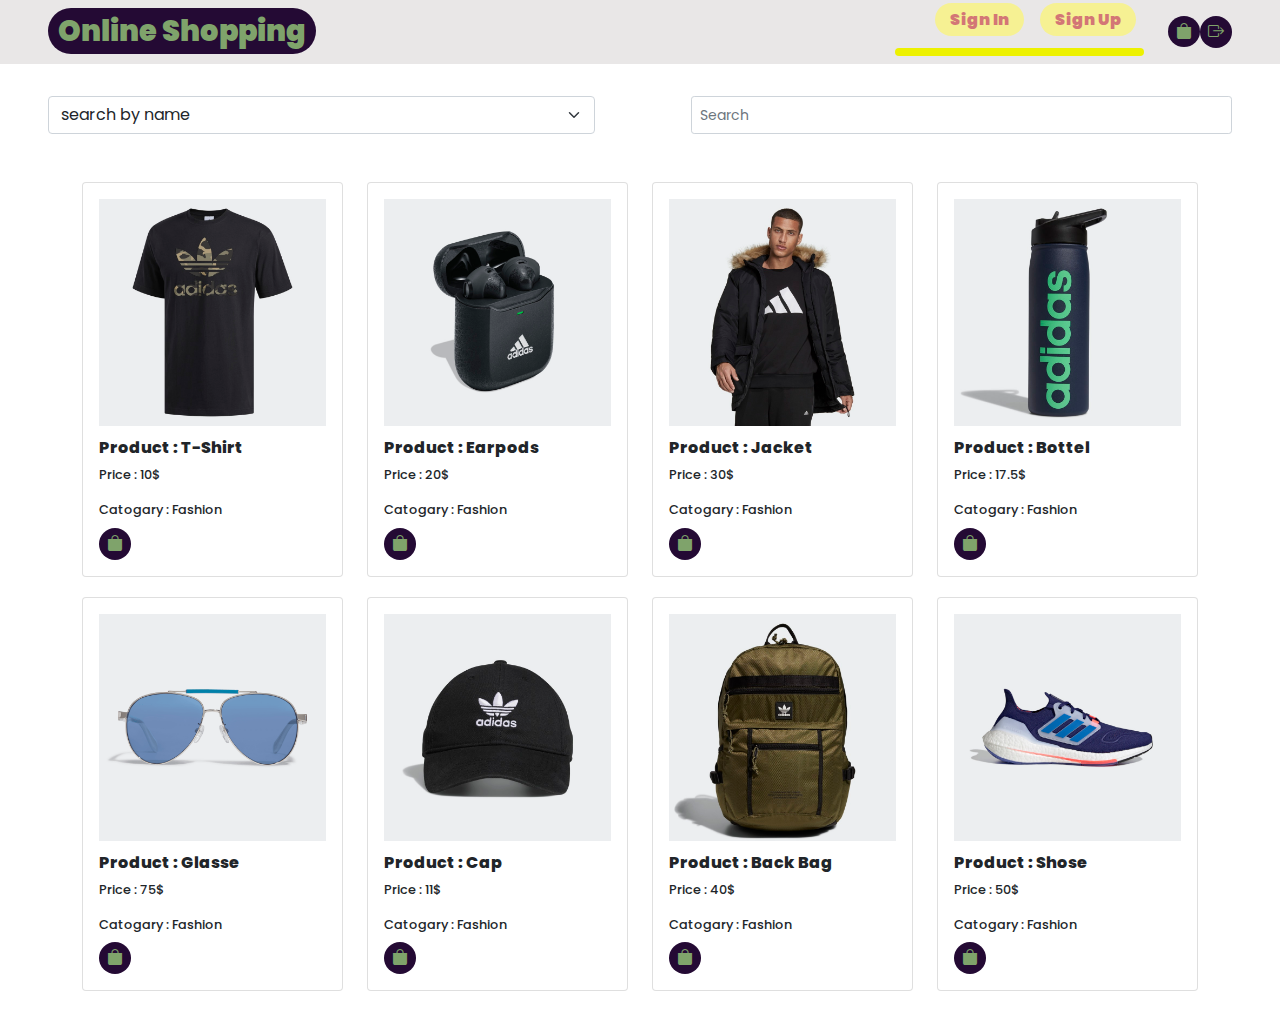
<file: index.html>
<!DOCTYPE html>
<html lang="en">

<head>
    <meta charset="UTF-8">
    <meta name="viewport" content="width=device-width, initial-scale=1.0">
    <link rel="stylesheet" href="css/style.css">
    <link rel="stylesheet" href="css/bootstrap.min.css">
    <link rel="stylesheet" href="https://cdn.jsdelivr.net/npm/bootstrap-icons@1.11.3/font/bootstrap-icons.min.css">
    <title>shoping cart E-commerce 2</title>
</head>

<body>
    <!-- navbar section -->
    <header>
        <nav class="navbar d-flex justify-content-between align-items-center px-5 py-2">
            <div class="logo flex-grow-1">
                <a class=" rounded-pill" href="index.html">online shopping</a>
            </div>

            <div class=" px-4 link_info">
                <ul class="d-flex " id="links">
                    <li class="px-2"><a href="login.html">sign in</a></li>
                    <li class="px-2"><a href="register.html">sign up</a></li>
                </ul>
                <div class="fw-bold px-3 py-1 text-center rounded-pill" id="user"></div>
            </div>
            <div>
                <!-- cart countainer -->
                <i class="bi bi-bag-fill px-2 py-1 rounded-circle"></i>
                <div class="cart">
                    <i class="bi bi-x-octagon-fill close-cart"></i>
                    <h5 class="py-4 fw-bolder text-center ">your items</h5>
                    <div class="cart-content d-flex px-3 ">
                        <div class="cart-box">
                            <img src="./image/product1.jpg" class="w-50 rounded-circle border border-5">
                        </div>
                        <div class="cart-details">
                            <h6 class="cart-title">Earpods</h6>
                            <p class="cart-price">25$</p>
                            <input type="number" value="1" class="cart-quntiity w-75 border border-4">
                        </div>
                        <i class="btnremove bi bi-trash-fill text-danger fs-5 ps-5"></i>

                    </div>
                    <hr class="w-75 text-center m-3 ">
                    <div class="total-price px-2">$0</div>
                    <button type="button" class="btn btn-danger mx-5">Buy Now</button>
                </div>
            </div>
            <i class="bi bi-box-arrow-right px-2 py-1 rounded-circle" id="logout"></i>
        </nav>
    </header>

    <!-- input section -->

    <section class="d-flex search mt-5">
        <select class=" w-50 m-5 form-select" aria-label="Default select example">
            <option value="1">search by name</option>
            <option value="2">search by catogary</option>
        </select>
        <input class=" w-50 m-5 form-control form-control-sm" type="text" placeholder="search">
    </section>

    <!-- main section -->

    <main class="container  main-section">
        <div class="row allProduct">
            <div class="col-sm-12 col-md-4 col-lg-3">
                <div class="card p-3">
                    <img src="./image/product1.jpg" class="img-product">
                    <h4 class="product-title">product : t-shirt </h4>
                    <p class="price">price : 10$</p>
                    <span>catogary : fashion</span>
                    <div class="d-flex justify-content-between ">
                        <i class="addtocart bi bi-bag-fill px-2 py-1 rounded-circle mt-2"></i>
                    </div>
                </div>
            </div>

            <div class="col-sm-12 col-md-4 col-lg-3">
                <div class="card p-3">
                    <img src="./image/product2.jpg" class="img-product">
                    <h4 class="product-title">product : earpods </h4>
                    <p class="price">price : 20$</p>
                    <span>catogary : fashion</span>
                    <div class="d-flex justify-content-between">
                        <i class="addtocart bi bi-bag-fill px-2 py-1 rounded-circle mt-2"></i>
                    </div>
                </div>
            </div>

            <div class="col-sm-12 col-md-4 col-lg-3">
                <div class="card p-3">
                    <img src="./image/product3.jpg" class="img-product">
                    <h4 class="product-title">product : jacket </h4>
                    <p class="price">price : 30$</p>
                    <span>catogary : fashion</span>
                    <div class="d-flex justify-content-between">
                        <i class="addtocart bi bi-bag-fill px-2 py-1 rounded-circle mt-2"></i>
                    </div>
                </div>
            </div>

            <div class="col-sm-12 col-md-4 col-lg-3">
                <div class="card p-3">
                    <img src="./image/product4.jpg" class="img-product">
                    <h4 class="product-title">product : bottel </h4>
                    <p class="price">price : 17.5$</p>
                    <span>catogary : fashion</span>
                    <div class="d-flex justify-content-between">
                        <i class="addtocart bi bi-bag-fill px-2 py-1 rounded-circle mt-2"></i>
                    </div>
                </div>
            </div>

            <div class="col-sm-12 col-md-4 col-lg-3">
                <div class="card p-3">
                    <img src="./image/product5.jpg" class="img-product">
                    <h4 class="product-title">product : glasse </h4>
                    <p class="price">price : 75$</p>
                    <span>catogary : fashion</span>
                    <div class="d-flex justify-content-between">
                        <i class="addtocart bi bi-bag-fill px-2 py-1 rounded-circle mt-2"></i>
                    </div>
                </div>
            </div>

            <div class="col-sm-12 col-md-4 col-lg-3">
                <div class="card p-3">
                    <img src="./image/product6.jpg" class="img-product">
                    <h4 class="product-title">product : cap </h4>
                    <p class="price">price : 11$</p>
                    <span>catogary : fashion</span>
                    <div class="d-flex justify-content-between">
                        <i class="addtocart bi bi-bag-fill px-2 py-1 rounded-circle mt-2"></i>
                    </div>
                </div>
            </div>

            <div class="col-sm-12 col-md-4 col-lg-3">
                <div class="card p-3 ">
                    <img src="./image/product7.jpg" class="img-product">
                    <h4 class="product-title">product : back bag</h4>
                    <p class="price">price : 40$</p>
                    <span>catogary : fashion</span>
                    <div class="d-flex justify-content-between">
                        <i class="addtocart bi bi-bag-fill px-2 py-1 rounded-circle mt-2"></i>
                    </div>
                </div>
            </div>

            <div class="col-sm-12 col-md-4 col-lg-3">
                <div class="card p-3">
                    <img src="./image/product8.jpg" class="img-product">
                    <h4 class="product-title">product : shose </h4>
                    <p class="price">price : 50$</p>
                    <span>catogary : fashion</span>
                    <div class="d-flex justify-content-between">
                        <i class="addtocart bi bi-bag-fill px-2 py-1 rounded-circle mt-2"></i>
                    </div>
                </div>
            </div>

        </div>
    </main>

    <script src="js/script.js"></script>
</body>

</html>
</file>
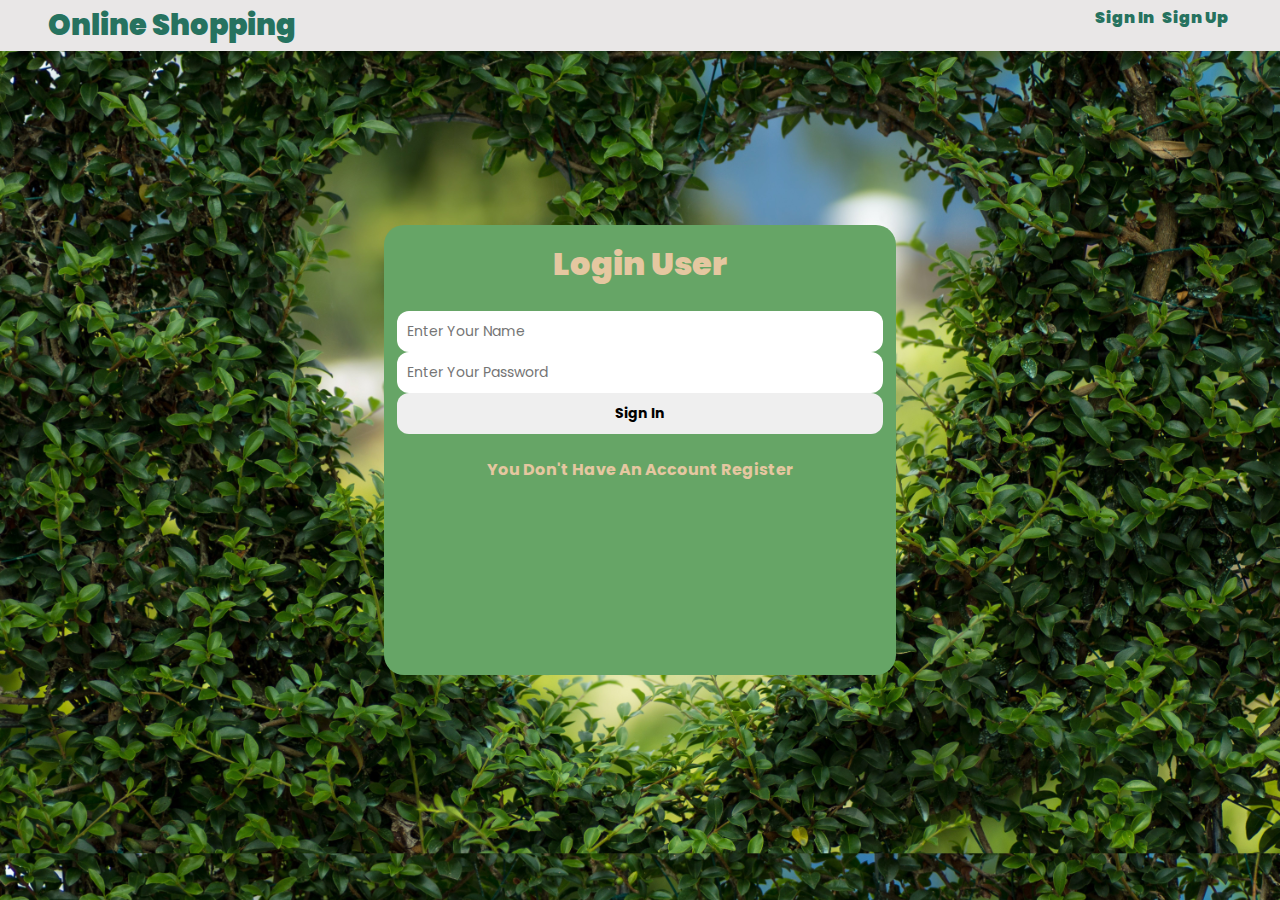
<file: login.html>
<!DOCTYPE html>
<html lang="en">

<head>
    <meta charset="UTF-8">
    <meta name="viewport" content="width=device-width, initial-scale=1.0">
    <link rel="stylesheet" href="css/login.css">
    <link rel="stylesheet" href="css/bootstrap.min.css">
    <link rel="stylesheet" href="https://cdn.jsdelivr.net/npm/bootstrap-icons@1.11.3/font/bootstrap-icons.min.css">
    <title>shoping cart E-commerce 2</title>
</head>

<body>
    <!-- header section -->
    <header>
        <nav class="navbar d-flex justify-content-between align-items-center px-5 py-1">
            <div class="logo">
                <a href="index.html">online shopping</a>
            </div>

          <div class="links " >
            <ul class="d-flex " id="links">
                <li class="px-1"><a href="login.html">sign in</a></li>
                <li class="px-1"><a href="register.html">sign up</a></li>
            </ul>
          </div>
        </nav>
    </header>

    <!-- form section -->
    <section>
        <h4>login user</h4>
        <form novalidate>
            <input type="text" placeholder="enter your name" id="user_name">
            <input type="password" placeholder="enter your password" id="password">
            <input class="fw-bolder" type="submit" value="sign in" id="sign_in">
        </form>
        <p class="fw-bolder p-4 ">you don't have an account <a href="register.html">register</a></p>
    </section>


    
    <script src="js/login.js"></script>
</body>

</html>
</file>
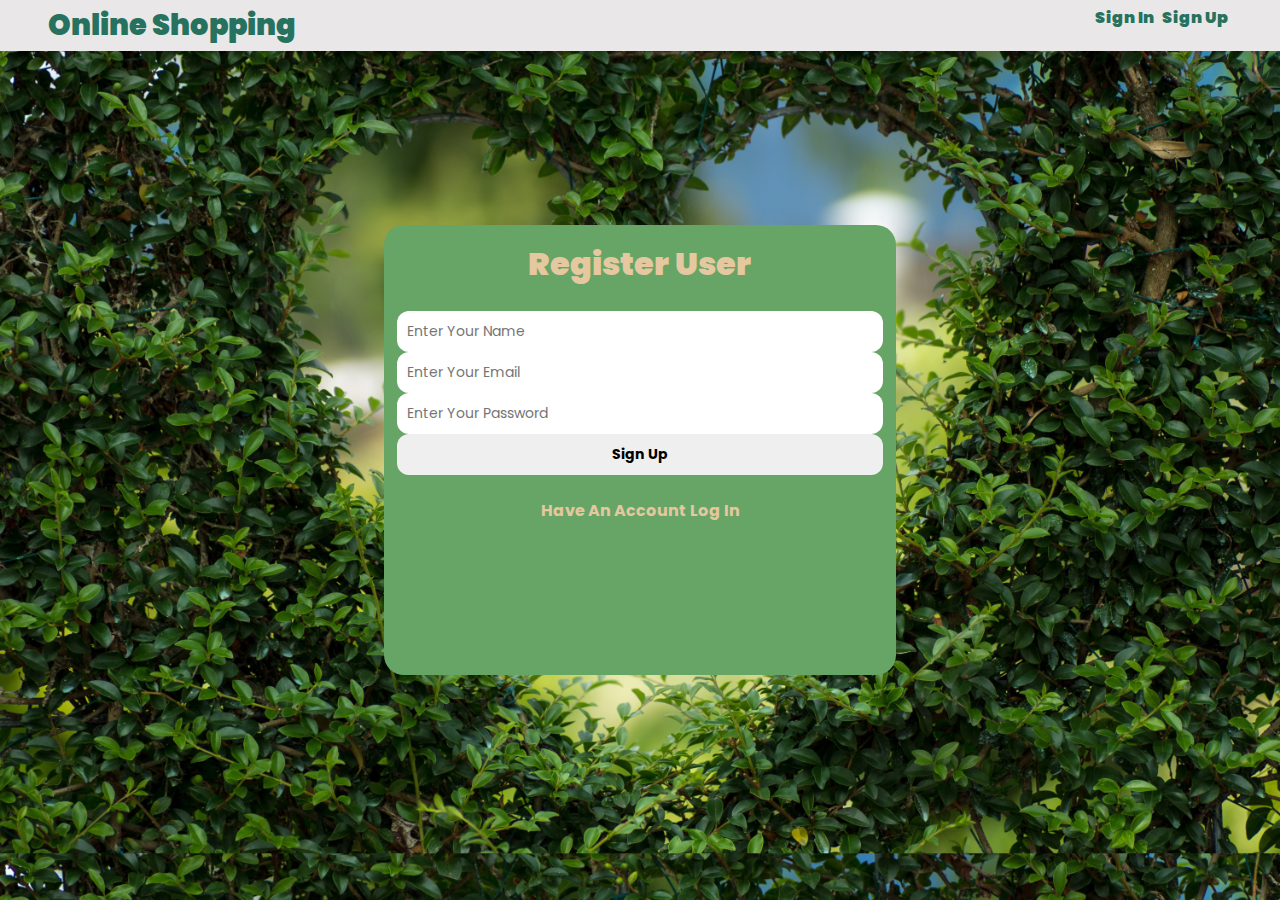
<file: register.html>
<!DOCTYPE html>
<html lang="en">
<head>
    <meta charset="UTF-8">
    <meta name="viewport" content="width=device-width, initial-scale=1.0">
    <link rel="stylesheet" href="css/register.css">
    <link rel="stylesheet" href="css/bootstrap.min.css">
    <link rel="stylesheet" href="https://cdn.jsdelivr.net/npm/bootstrap-icons@1.11.3/font/bootstrap-icons.min.css">
    <title>shoping cart E-commerce 2</title>
</head>
<body>
    
    <header>
        <nav class="navbar d-flex justify-content-between align-items-center px-5 py-1">
            <div class="logo"><a href="index.html">online shopping</a></div>

            <div class="links  " >
                <ul class="d-flex" id="links">
                    <li class="px-1"><a href="login.html">sign in</a></li>
                    <li class="px-1"><a href="register.html">sign up</a></li>
                </ul>
              </div>
        </nav>
    </header>
    <section>
        <h4>register user</h4>
        <form novalidate>
            <input type="text" placeholder="enter your name" id="user_name">
            <input type="email" placeholder="enter your email" id="email">
            <input type="password" placeholder="enter your password" id="password">
            <input class="fw-bolder" type="submit" value="sign up" id="sign_up">
        </form>
        <p class="fw-bolder p-4 ">have an account <a href="login.html">log in</a></p>
    </section>


    <script src="js/register.js"></script>
</body>
</html>
</file>
<file: css/style.css>
@import url('https://fonts.googleapis.com/css2?family=Fasthand&family=PT+Sans+Narrow:wght@400;700&family=Playpen+Sans:wght@200&family=Poppins:ital,wght@0,300;0,500;0,600;0,700;1,700&display=swap');


* {
    padding: 0;
    margin: 0;
    box-sizing: border-box;
    text-transform: capitalize;
    font-family: Poppins;
}

/* navbar */
header{
    position: fixed;
    top: 0;
    left: 0;
    width: 100%;
    z-index: 1;
}

nav {
    background-color: rgb(233, 231, 231);
}

nav .logo a {
    text-decoration: none;
    color: #7fa36b;
    background-color: #240A34;
    padding: 3px 10px;
    font-weight: 900;
    font-size: 1.8rem;

}

nav div a:hover {
    color: #B0C5A4;
}

.link_info ul li {
    list-style: none;
}

.link_info ul li a {
    text-decoration: none;
    color: #D37676;
    font-weight: 900;
    background-color: #F6F193;
    padding: 5px 15px;
    border-radius: 30px;
}
#user{
    color: #7fa36b;
    background-color: #edf100;
}

ul li a {
    text-decoration: none;
    color: rgb(38, 114, 95);

}

ul li {
    list-style: none;
}

.counter{
    position: absolute;
    top:12px;
    right: 105px;
    color: #B0C5A4;
    font-size: 12px;
}
/* cart shopping  */

.bi-bag-fill {
    color: #7fa36b;
    background-color: #240A34;
    cursor: pointer;
}

.bi-bag-fill:hover {
    color: #B0C5A4;
}
.bag-shop{
    position: absolute;
    bottom: 5.6%;
    right: 3.6%;
}
/* cart input */
.cart-quntiity{
    outline: none;
    border-radius: 20px;
    padding-left: 10px;
}
/* cart porduct container */
.cart{
    position: fixed;
    top: 0;
    right: 0;
    width: 300px;
    min-height: 100vh;
    background-color: rgb(233, 231, 231);
    display: none;
}

/* log out logo */

.bi-box-arrow-right {
    color: #7fa36b;
    background-color: #240A34;
    cursor: pointer;
}

.bi-box-arrow-right:hover {
    color: #B0C5A4;
}

/* cards */
.card {
    border: solid 1px black;
}


.card {
    margin-bottom: 20px;
}

.card h4 {
    margin-top: 12px;
    font-size: 1rem;
    font-weight: 800;
}

.card p,span {
    font-size: .8rem;
    font-weight: 500;

}
</file>
<file: css/login.css>
@import url('https://fonts.googleapis.com/css2?family=Fasthand&family=PT+Sans+Narrow:wght@400;700&family=Playpen+Sans:wght@200&family=Poppins:ital,wght@0,300;0,500;0,600;0,700;1,700&display=swap');

body{
    background-image: url(../image/heart-1192662.jpg);
    background-size: cover;
}

*{
    padding: 0;
    margin: 0;
    box-sizing: border-box;
    text-transform: capitalize;
    font-family: Poppins;
}
 /* navbar */
 header{
    position: fixed;
    top: 0;
    left: 0;
    width: 100%;
    z-index: 1;
}

 nav{
    background-color: rgb(233, 231, 231);
}
nav .logo a{
    text-decoration: none;
    color: rgb(38, 114, 95);
    font-weight: 900;
    font-size: 1.8rem;
}

nav div a:hover{
    color: rgb(11, 155, 119);

}
.links ul li {
    list-style: none;
}
.links ul li a{
    text-decoration: none;
    color: rgb(38, 114, 95);
    font-weight: 900;
}
/* form */
section{
    background-color:rgb(102, 165, 102) ;
    width: 40%;
    height: 50%;
    border-radius: 20px;
    position: absolute;
    left: 50%;
    top: 50%;
    transform: translate(-50%,-50%);
    text-align: center;
}

section h4{
    padding: 20px;
    color: rgb(229, 199, 160);
    font-weight: 900;
    font-size: 2rem;
}

form input{
    display: block;
    width: 95%;
    border-radius: 12px;
    border: none;
    outline: none;
    padding: 10px;
    margin: auto;
    font-size: 14px;
}

form input [type=submit]{
    font-family: Poppins;
}

section input[type=submit]:hover{
    opacity: .8;
}
section p{
    color: rgb(229, 199, 160);
}
section p a{
    text-decoration: none;
    color: rgb(229, 199, 160);
}
section p a:hover{
    color: rgb(42, 24, 58);
}
</file>
<file: css/register.css>
@import url('https://fonts.googleapis.com/css2?family=Fasthand&family=PT+Sans+Narrow:wght@400;700&family=Playpen+Sans:wght@200&family=Poppins:ital,wght@0,300;0,500;0,600;0,700;1,700&display=swap');

body{
    background-image: url(../image/heart-1192662.jpg);
    background-size: cover;
}

*{
    padding: 0;
    margin: 0;
    box-sizing: border-box;
    text-transform: capitalize;
    font-family: Poppins;
}
header{
    position: fixed;
    top: 0;
    left: 0;
    width: 100%;
    z-index: 1;
}

nav{
    background-color: rgb(233, 231, 231);
}
nav .logo a{
    text-decoration: none;
    color: rgb(38, 114, 95);
    font-weight: 900;
    font-size: 1.8rem;
}

nav div a:hover{
    color: rgb(11, 155, 119);

}
.links ul li {
    list-style: none;
}
.links ul li a{
    text-decoration: none;
    color: rgb(38, 114, 95);
    font-weight: 900;
}
section{
    background-color:rgb(102, 165, 102) ;
    width: 40%;
    height: 50%;
    border-radius: 20px;
    position: absolute;
    left: 50%;
    top: 50%;
    transform: translate(-50%,-50%);
    text-align: center;
}

section h4{
    padding: 20px;
    color: rgb(229, 199, 160);
    font-weight: 900;
    font-size: 2rem;
}

form input{
    display: block;
    width: 95%;
    border-radius: 12px;
    border: none;
    outline: none;
    padding: 10px;
    margin: auto;
    font-size: 14px;
}

form input [type=submit]{
    font-family: Poppins;
}

section input[type=submit]:hover{
    opacity: .8;
}
section p{
    color: rgb(229, 199, 160);
}
section p a{
    text-decoration: none;
    color: rgb(229, 199, 160);
}
section p a:hover{
    color: rgb(42, 24, 58);
}
</file>
